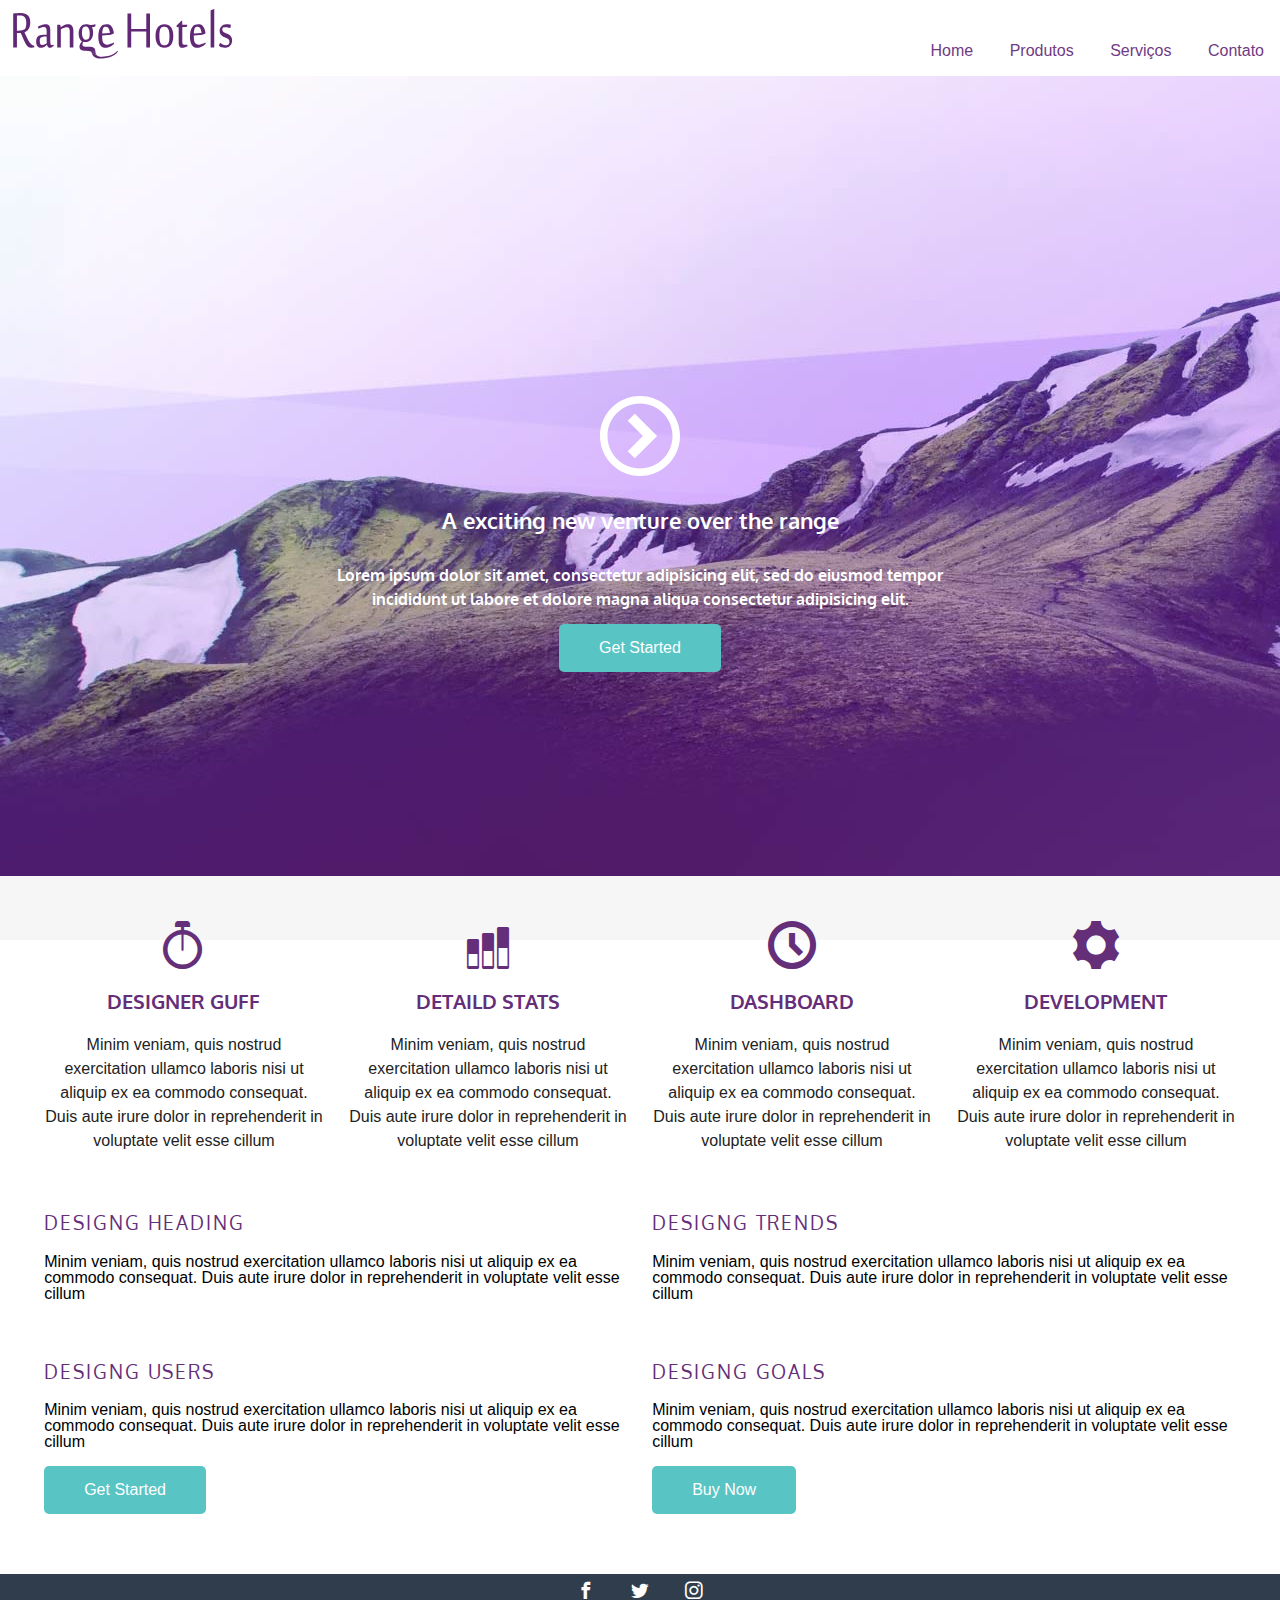
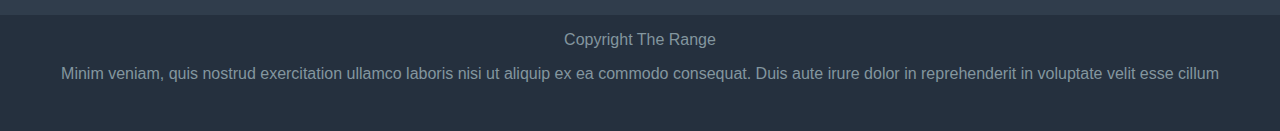
<file: index.html>
﻿<!DOCTYPE html>
<html lang="pt-br">
	<head>
		<meta charset="utf-8" />
		<title>Responsivo</title>
		<link
			href="http://fonts.googleapis.com/css?family=Oxygen:400,300,700"
			rel="stylesheet"
			type="text/css"
		/>
		<link rel="stylesheet" href="/iconmoon/style.css" />
		<link rel="stylesheet" href="/css/normalize.css" />
		<link rel="stylesheet" href="css/styles.css" />
	</head>

	<body>
		<header class="top-header clearfix">
			<img
				class="top-header-logo"
				src="/images/logo_mob.svg"
				alt="logotipo range hotels"
			/>
			<nav class="top-nav">
				<ul>
					<li><a href="#">Home</a></li>
					<li><a href="#">Produtos</a></li>
					<li><a href="#">Serviços</a></li>
					<li><a href="#">Contato</a></li>
				</ul>
			</nav>
		</header>

		<section class="top-content">
			<div class="icon-play"><img src="/images/icon_play.svg" alt="#"></div>
			<h1 class="top-content-title">A exciting new venture over the range</h1>
			<h2 class="top-content-subtitle">
				Lorem ipsum dolor sit amet, consectetur adipisicing elit, sed do eiusmod tempor
				incididunt ut labore et dolore magna aliqua consectetur adipisicing elit.
			</h2>
			<a class="button" href="#">Get Started </a>
		</section>

		<section class="middle-content row">
			<article class="col1-4">
				<span class="icon-stopwatch"></span>
				<h3>Designer Guff</h3>
				<p>
					Minim veniam, quis nostrud exercitation ullamco laboris nisi ut aliquip ex ea
					commodo consequat. Duis aute irure dolor in reprehenderit in voluptate velit
					esse cillum
				</p>
			</article>

			<article class="col1-4">
				<span class="icon-stats-bars2"></span>
				<h3>Detaild Stats</h3>
				<p>
					Minim veniam, quis nostrud exercitation ullamco laboris nisi ut aliquip ex ea
					commodo consequat. Duis aute irure dolor in reprehenderit in voluptate velit
					esse cillum
				</p>
			</article>

			<article class="col1-4">
				<span class="icon-clock"></span>
				<h3>Dashboard</h3>
				<p>
					Minim veniam, quis nostrud exercitation ullamco laboris nisi ut aliquip ex ea
					commodo consequat. Duis aute irure dolor in reprehenderit in voluptate velit
					esse cillum
				</p>
			</article>

			<article class="col1-4">
				<span class="icon-cog"></span>
				<h3>Development</h3>
				<p>
					Minim veniam, quis nostrud exercitation ullamco laboris nisi ut aliquip ex ea
					commodo consequat. Duis aute irure dolor in reprehenderit in voluptate velit
					esse cillum
				</p>
			</article>
		</section>

		<section class="main-content clearfix row">
			<article class="main-content-article col1-2">
				<h3>Designg Heading</h3>
				<p>
					Minim veniam, quis nostrud exercitation ullamco laboris nisi ut aliquip ex ea
					commodo consequat. Duis aute irure dolor in reprehenderit in voluptate velit
					esse cillum
				</p>
			</article>

			<article class="main-content-article col1-2">
				<h3>Designg Trends</h3>
				<p>
					Minim veniam, quis nostrud exercitation ullamco laboris nisi ut aliquip ex ea
					commodo consequat. Duis aute irure dolor in reprehenderit in voluptate velit
					esse cillum
				</p>
			</article>

			<article class="main-content-article clearfix col1-2">
				<h3>Designg Users</h3>
				<p>
					Minim veniam, quis nostrud exercitation ullamco laboris nisi ut aliquip ex ea
					commodo consequat. Duis aute irure dolor in reprehenderit in voluptate velit
					esse cillum
				</p>
				<a class="button" href="#">Get Started</a>
			</article>

			<article class="main-content-article clearfix col1-2">
				<h3>Designg Goals</h3>
				<p>
					Minim veniam, quis nostrud exercitation ullamco laboris nisi ut aliquip ex ea
					commodo consequat. Duis aute irure dolor in reprehenderit in voluptate velit
					esse cillum
				</p>
				<a class="button" href="#">Buy Now</a>
			</article>
		</section>

		<footer class="footer">
			<ul class="footer-icons">
				<li>
					<a href="#" class="icon-facebook"><span class="hidden">Facebook</span></a>
				</li>
				<li>
					<a href="#" class="icon-twitter"><span class="hidden">Twitter</span></a>
				</li>
				<li>
					<a href="#" class="icon-instagram"><span class="hidden">Instagram</span></a>
				</li>
			</ul>

			<p>Copyright The Range</p>
			<p>
				Minim veniam, quis nostrud exercitation ullamco laboris nisi ut aliquip ex ea
				commodo consequat. Duis aute irure dolor in reprehenderit in voluptate velit esse
				cillum
			</p>
		</footer>
	</body>
</html>
</file>
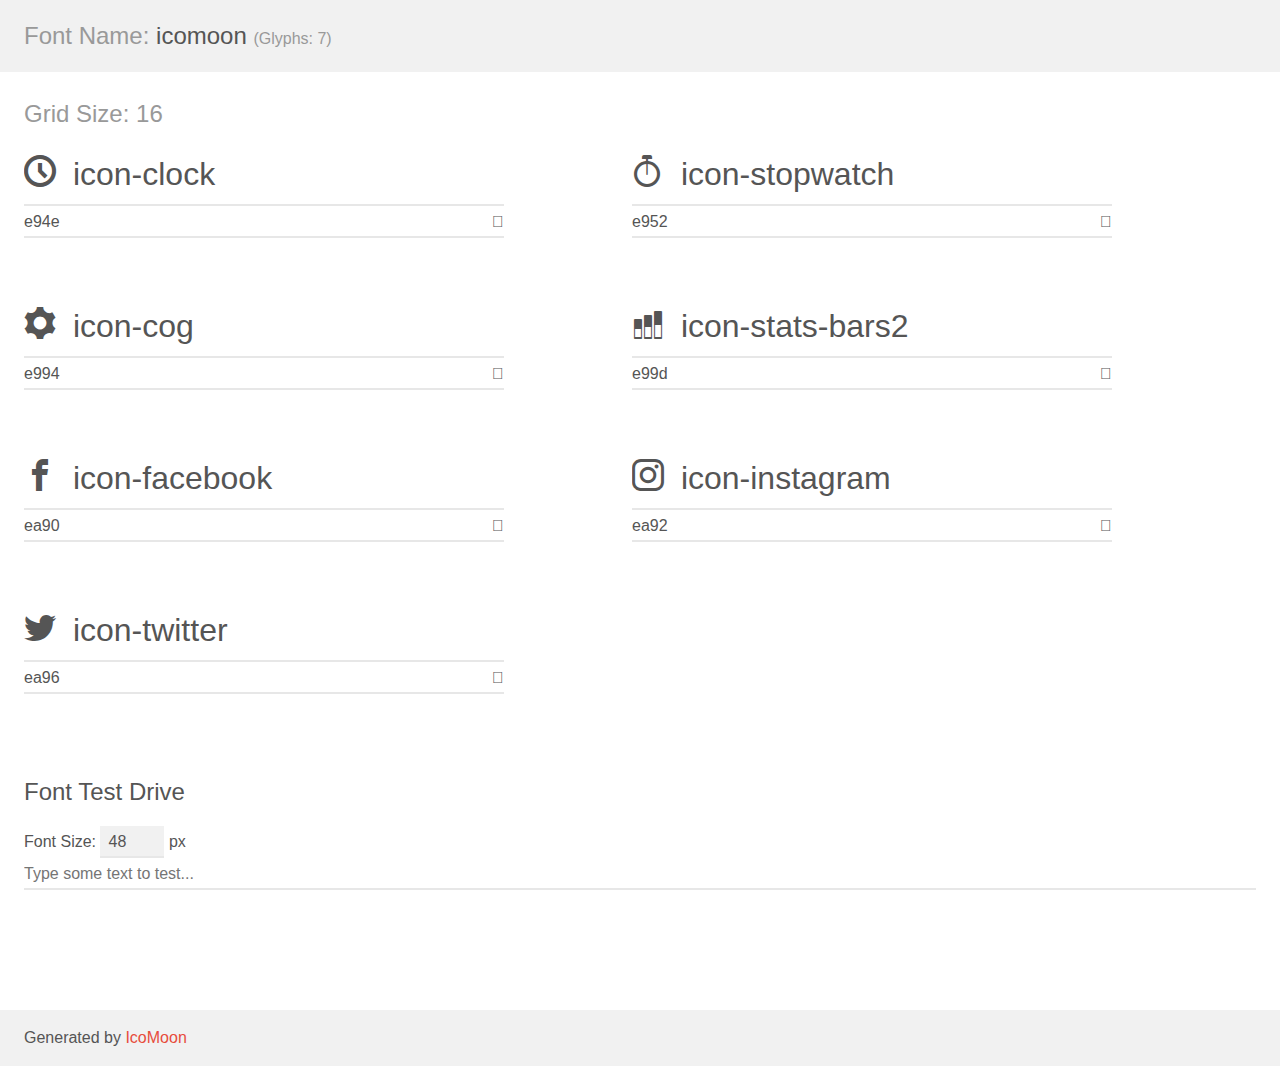
<file: iconmoon/demo.html>
<!doctype html>
<html>
<head>
    <meta charset="utf-8">
    <title>IcoMoon Demo</title>
    <meta name="description" content="An Icon Font Generated By IcoMoon.io">
    <meta name="viewport" content="width=device-width, initial-scale=1">
    <link rel="stylesheet" href="demo-files/demo.css">
    <link rel="stylesheet" href="style.css"></head>
<body>
    <div class="bgc1 clearfix">
        <h1 class="mhmm mvm"><span class="fgc1">Font Name:</span> icomoon <small class="fgc1">(Glyphs:&nbsp;7)</small></h1>
    </div>
    <div class="clearfix mhl ptl">
        <h1 class="mvm mtn fgc1">Grid Size: 16</h1>
        <div class="glyph fs1">
            <div class="clearfix bshadow0 pbs">
                <span class="icon-clock"></span>
                <span class="mls"> icon-clock</span>
            </div>
            <fieldset class="fs0 size1of1 clearfix hidden-false">
                <input type="text" readonly value="e94e" class="unit size1of2" />
                <input type="text" maxlength="1" readonly value="&#xe94e;" class="unitRight size1of2 talign-right" />
            </fieldset>
            <div class="fs0 bshadow0 clearfix hidden-true">
                <span class="unit pvs fgc1">liga: </span>
                <input type="text" readonly value="clock, time2" class="liga unitRight" />
            </div>
        </div>
        <div class="glyph fs1">
            <div class="clearfix bshadow0 pbs">
                <span class="icon-stopwatch"></span>
                <span class="mls"> icon-stopwatch</span>
            </div>
            <fieldset class="fs0 size1of1 clearfix hidden-false">
                <input type="text" readonly value="e952" class="unit size1of2" />
                <input type="text" maxlength="1" readonly value="&#xe952;" class="unitRight size1of2 talign-right" />
            </fieldset>
            <div class="fs0 bshadow0 clearfix hidden-true">
                <span class="unit pvs fgc1">liga: </span>
                <input type="text" readonly value="stopwatch, time5" class="liga unitRight" />
            </div>
        </div>
        <div class="glyph fs1">
            <div class="clearfix bshadow0 pbs">
                <span class="icon-cog"></span>
                <span class="mls"> icon-cog</span>
            </div>
            <fieldset class="fs0 size1of1 clearfix hidden-false">
                <input type="text" readonly value="e994" class="unit size1of2" />
                <input type="text" maxlength="1" readonly value="&#xe994;" class="unitRight size1of2 talign-right" />
            </fieldset>
            <div class="fs0 bshadow0 clearfix hidden-true">
                <span class="unit pvs fgc1">liga: </span>
                <input type="text" readonly value="cog, gear" class="liga unitRight" />
            </div>
        </div>
        <div class="glyph fs1">
            <div class="clearfix bshadow0 pbs">
                <span class="icon-stats-bars2"></span>
                <span class="mls"> icon-stats-bars2</span>
            </div>
            <fieldset class="fs0 size1of1 clearfix hidden-false">
                <input type="text" readonly value="e99d" class="unit size1of2" />
                <input type="text" maxlength="1" readonly value="&#xe99d;" class="unitRight size1of2 talign-right" />
            </fieldset>
            <div class="fs0 bshadow0 clearfix hidden-true">
                <span class="unit pvs fgc1">liga: </span>
                <input type="text" readonly value="stats-bars2, stats4" class="liga unitRight" />
            </div>
        </div>
        <div class="glyph fs1">
            <div class="clearfix bshadow0 pbs">
                <span class="icon-facebook"></span>
                <span class="mls"> icon-facebook</span>
            </div>
            <fieldset class="fs0 size1of1 clearfix hidden-false">
                <input type="text" readonly value="ea90" class="unit size1of2" />
                <input type="text" maxlength="1" readonly value="&#xea90;" class="unitRight size1of2 talign-right" />
            </fieldset>
            <div class="fs0 bshadow0 clearfix hidden-true">
                <span class="unit pvs fgc1">liga: </span>
                <input type="text" readonly value="facebook, brand10" class="liga unitRight" />
            </div>
        </div>
        <div class="glyph fs1">
            <div class="clearfix bshadow0 pbs">
                <span class="icon-instagram"></span>
                <span class="mls"> icon-instagram</span>
            </div>
            <fieldset class="fs0 size1of1 clearfix hidden-false">
                <input type="text" readonly value="ea92" class="unit size1of2" />
                <input type="text" maxlength="1" readonly value="&#xea92;" class="unitRight size1of2 talign-right" />
            </fieldset>
            <div class="fs0 bshadow0 clearfix hidden-true">
                <span class="unit pvs fgc1">liga: </span>
                <input type="text" readonly value="instagram, brand12" class="liga unitRight" />
            </div>
        </div>
        <div class="glyph fs1">
            <div class="clearfix bshadow0 pbs">
                <span class="icon-twitter"></span>
                <span class="mls"> icon-twitter</span>
            </div>
            <fieldset class="fs0 size1of1 clearfix hidden-false">
                <input type="text" readonly value="ea96" class="unit size1of2" />
                <input type="text" maxlength="1" readonly value="&#xea96;" class="unitRight size1of2 talign-right" />
            </fieldset>
            <div class="fs0 bshadow0 clearfix hidden-true">
                <span class="unit pvs fgc1">liga: </span>
                <input type="text" readonly value="twitter, brand16" class="liga unitRight" />
            </div>
        </div>
    </div>

    <!--[if gt IE 8]><!-->
    <div class="mhl clearfix mbl">
        <h1>Font Test Drive</h1>
        <label>
            Font Size: <input id="fontSize" type="number" class="textbox0 mbm"
            min="8" value="48" />
            px
        </label>
        <input id="testText" type="text" class="phl size1of1 mvl"
        placeholder="Type some text to test..." value=""/>
        <div id="testDrive" class="icon-" style="font-family: icomoon">&nbsp;
        </div>
    </div>
    <!--<![endif]-->
    <div class="bgc1 clearfix">
        <p class="mhl">Generated by <a href="https://icomoon.io/app">IcoMoon</a></p>
    </div>

    <script src="demo-files/demo.js"></script>
</body>
</html>
</file>
<file: iconmoon/style.css>
@font-face {
  font-family: 'icomoon';
  src:  url('fonts/icomoon.eot?ga678m');
  src:  url('fonts/icomoon.eot?ga678m#iefix') format('embedded-opentype'),
    url('fonts/icomoon.ttf?ga678m') format('truetype'),
    url('fonts/icomoon.woff?ga678m') format('woff'),
    url('fonts/icomoon.svg?ga678m#icomoon') format('svg');
  font-weight: normal;
  font-style: normal;
  font-display: block;
}

[class^="icon-"], [class*=" icon-"] {
  /* use !important to prevent issues with browser extensions that change fonts */
  font-family: 'icomoon' !important;
  speak: never;
  font-style: normal;
  font-weight: normal;
  font-variant: normal;
  text-transform: none;
  line-height: 1;

  /* Better Font Rendering =========== */
  -webkit-font-smoothing: antialiased;
  -moz-osx-font-smoothing: grayscale;
}

.icon-clock:before {
  content: "\e94e";
}
.icon-stopwatch:before {
  content: "\e952";
}
.icon-cog:before {
  content: "\e994";
}
.icon-stats-bars2:before {
  content: "\e99d";
}
.icon-facebook:before {
  content: "\ea90";
}
.icon-instagram:before {
  content: "\ea92";
}
.icon-twitter:before {
  content: "\ea96";
}
</file>
<file: css/styles.css>
@charset "UTF-8";

html{
    font-family: sans-serif;
}
h1, h2, h3, h4, h5, h6{
    font-family: "Oxygen";
}

/* ------ */
.clearfix:after, row:after{
    content: " ";
    display: block;
    clear: both;
}

.button{
    display: inline-block;
    padding: .9em 2.5em;
    background-color: #58c4c4;
    border-radius: 5px;
    color: white;
    text-decoration: none;
    transition: .5s linear;
}
.button:hover{
    background-color: #37a0a0;
}

/* ------ */
.top-header{
    text-align: center;
}
;.top-header-logo{
    margin: 1.5em;
}
/*   */
.top-nav{
    background:  #612674;
    text-align: center;
}
.top-nav ul{
    margin: 0;
    padding: 1em 0;
    list-style: none;
}
.top-nav a{
    color: white;
    text-decoration: none;
    padding: 1em;
    display: block;
}
.top-nav a:hover{
    background: #7c3792;
}
/* --------- */
.icon-play{
    display: none;
}
.icon-play img{
    max-width: 100%;
    max-width: 100%;
    height: 5em;
}

.top-content{
    padding: 1em;
    text-align: center;
    background: #f6f6f6;
}
.top-content-title{
    color: #612674;
    font-size: 1.375em;
    margin: 1.375em;
}
.top-content-subtitle{
    color: #a87bb7;
    font-size: 1em;
    line-height: 1.5em;
}

/* ------- */


.middle-content{
    padding: 2em;
    background-color: #f6f6f6;
    text-align: center;
}

.middle-content h3{
    font-size: 1.25em;
    color: #652e79;
    text-transform: uppercase;
}

.middle-content p{
    line-height: 1.5em;
    color: #222;
}

.middle-content span[class^=icon]{
    font-size: 3em;
    color: #652e79;
}

/* ----- */

.main-content{
    padding: 2em;
}

.main-content-article{
    margin-bottom: 3em;
}

.main-content p{
    line-height: 1em;
}

.main-content h3{
    letter-spacing: .1em;
    color: #652e79;
    text-transform: uppercase;
    font-weight: normal;
    font-size: 1.2em;
}

/* ----- */

.hidden{
    width: 0;
    height: 0;
    overflow: hidden;
    opacity: 0;
    display: block;
}

.footer{
    background: #25303e;
    color: #83969f;
    text-align: center;
    padding-bottom: 2em;
}
.footer-icons{
    background: #303d4c;
    padding: .5em;
}

.footer-icons ul{
    list-style: none;
    margin: 0;
    padding: 0;
    display: inline-block;
}
.footer-icons li{
    display: inline-block;
    margin: 0 1em;
}

.footer-icons a{
    font-size: 1.1em;
    text-decoration: none;
    color: white;
}


/* ____________________________ */



@media screen and (min-width: 48.75em) {

    .top-header-logo{
        float: left;
    }
    .top-nav{
        background: transparent;
        float: right;
        margin-top: 26px;
    }
    .top-nav ul{
        margin: 0;
        padding: 0;
    }
    .top-nav li{
        display: inline-block;
    }
    .top-nav a{
        color: #713a84;
    }
    .top-nav a:hover{
        background: #e7d9fd;
    }

    .icon-play{
        display: block;
    }
    
    .top-content{
        background: #521a66;
    }
    .top-content-title, .top-content-subtitle{
        color: white;
    }

    /*-------------*/

    .col1-4{
        width: 44%;
        margin: 3%;
        float: left;
    }
    .main-content-article .button{
        float: right;
    }
}

/*-------------*/

@media screen and (min-width: 55em) {
    
    .top-content{
        background-color: #521a66;
        background-image: url(../images/bg_topo_1198x670.jpg);
        height: 20em;
        padding-top: 10em;

    }
}

@media screen and (min-width: 64em) {
    .top-content{
        background-image: url(../images/bg_topo_1600x1374.jpg);
        padding: 20em 20em 10em;
        background-position: center top;
    }

    .col1-4{
        width: 23%;
        margin: 1%;
    }

    .col1-2{
        width: 48%;
        margin: 1%;
        float: left;
    }
    .main-content-article .button{
        float: none;
    }
    
}
</file>
<file: iconmoon/demo-files/demo.css>
body {
  padding: 0;
  margin: 0;
  font-family: sans-serif;
  font-size: 1em;
  line-height: 1.5;
  color: #555;
  background: #fff;
}
h1 {
  font-size: 1.5em;
  font-weight: normal;
}
small {
  font-size: .66666667em;
}
a {
  color: #e74c3c;
  text-decoration: none;
}
a:hover, a:focus {
  box-shadow: 0 1px #e74c3c;
}
.bshadow0, input {
  box-shadow: inset 0 -2px #e7e7e7;
}
input:hover {
  box-shadow: inset 0 -2px #ccc;
}
input, fieldset {
  font-family: sans-serif;
  font-size: 1em;
  margin: 0;
  padding: 0;
  border: 0;
}
input {
  color: inherit;
  line-height: 1.5;
  height: 1.5em;
  padding: .25em 0;
}
input:focus {
  outline: none;
  box-shadow: inset 0 -2px #449fdb;
}
.glyph {
  font-size: 16px;
  width: 15em;
  padding-bottom: 1em;
  margin-right: 4em;
  margin-bottom: 1em;
  float: left;
  overflow: hidden;
}
.liga {
  width: 80%;
  width: calc(100% - 2.5em);
}
.talign-right {
  text-align: right;
}
.talign-center {
  text-align: center;
}
.bgc1 {
  background: #f1f1f1;
}
.fgc1 {
  color: #999;
}
.fgc0 {
  color: #000;
}
p {
  margin-top: 1em;
  margin-bottom: 1em;
}
.mvm {
  margin-top: .75em;
  margin-bottom: .75em;
}
.mtn {
  margin-top: 0;
}
.mtl, .mal {
  margin-top: 1.5em;
}
.mbl, .mal {
  margin-bottom: 1.5em;
}
.mal, .mhl {
  margin-left: 1.5em;
  margin-right: 1.5em;
}
.mhmm {
  margin-left: 1em;
  margin-right: 1em;
}
.mls {
  margin-left: .25em;
}
.ptl {
  padding-top: 1.5em;
}
.pbs, .pvs {
  padding-bottom: .25em;
}
.pvs, .pts {
  padding-top: .25em;
}
.unit {
  float: left;
}
.unitRight {
  float: right;
}
.size1of2 {
  width: 50%;
}
.size1of1 {
  width: 100%;
}
.clearfix:before, .clearfix:after {
  content: " ";
  display: table;
}
.clearfix:after {
  clear: both;
}
.hidden-true {
  display: none;
}
.textbox0 {
  width: 3em;
  background: #f1f1f1;
  padding: .25em .5em;
  line-height: 1.5;
  height: 1.5em;
}
#testDrive {
  display: block;
  padding-top: 24px;
  line-height: 1.5;
}
.fs0 {
  font-size: 16px;
}
.fs1 {
  font-size: 32px;
}
</file>
